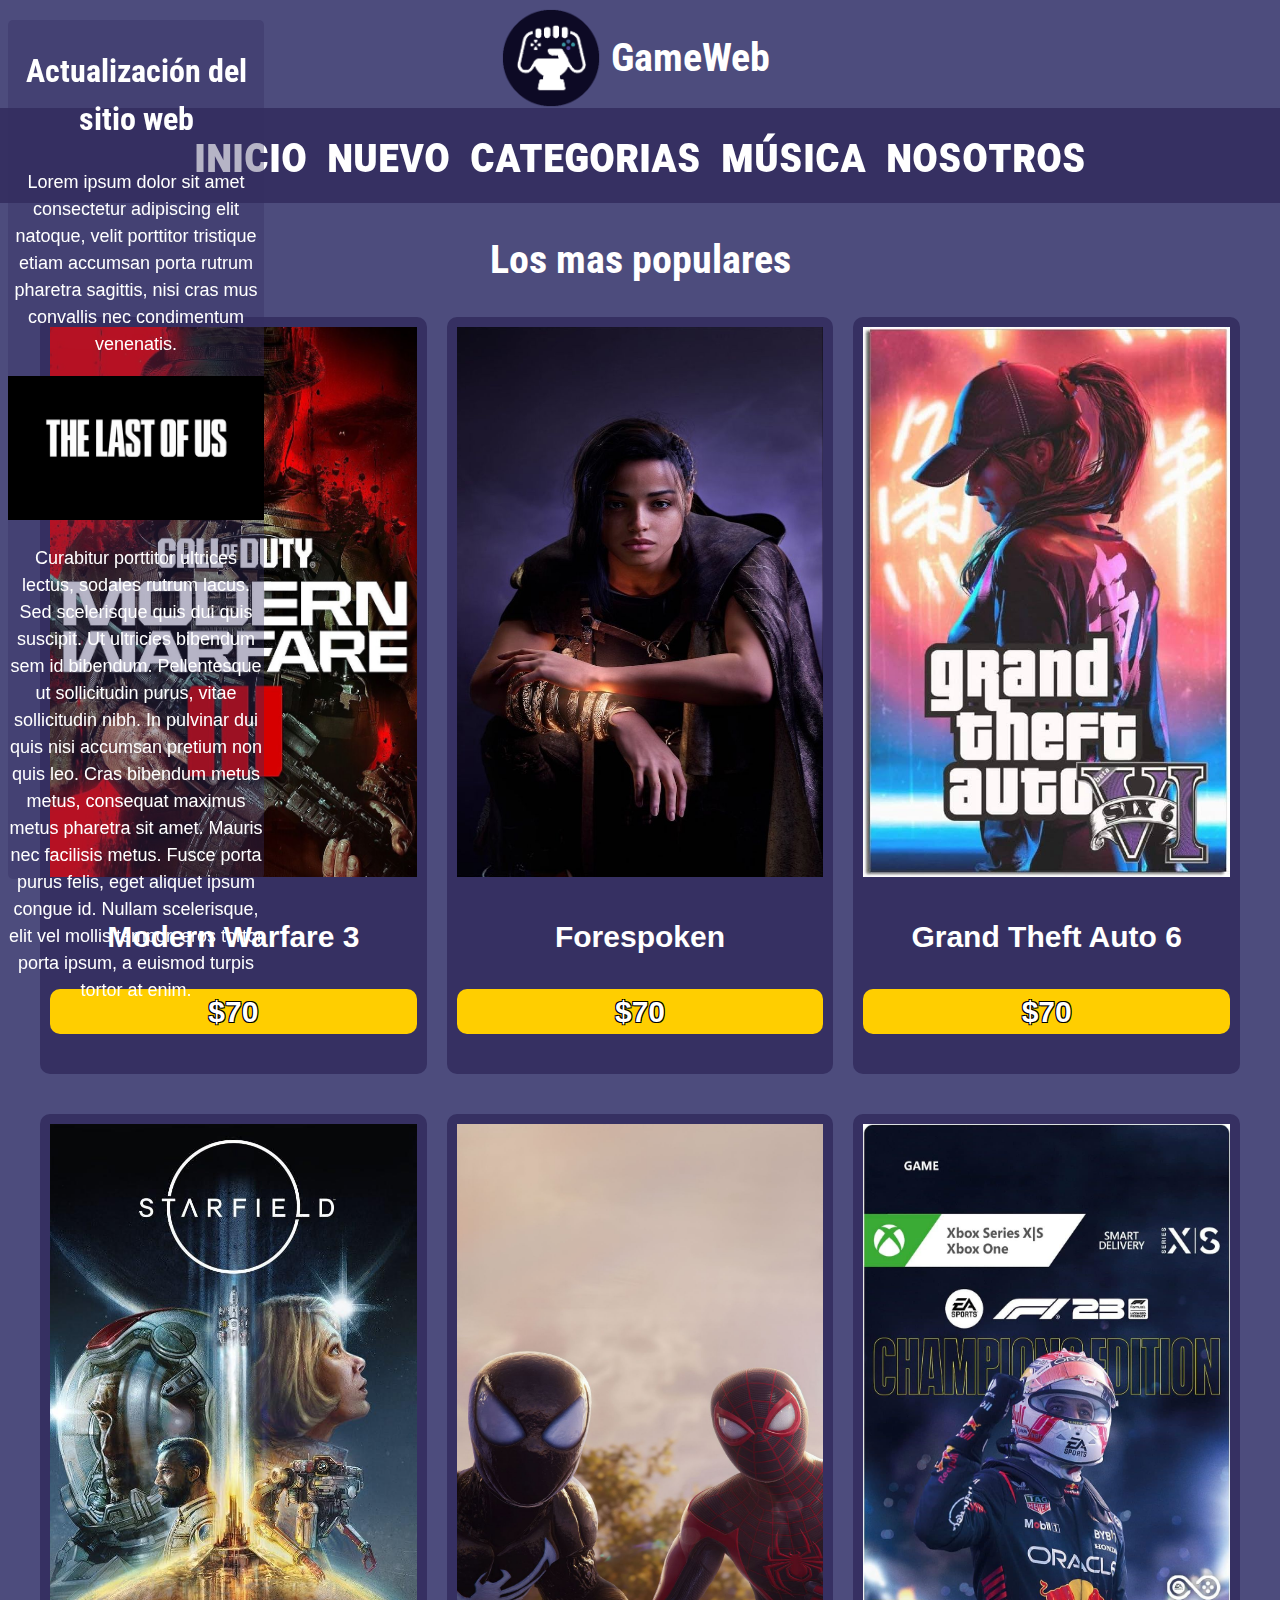
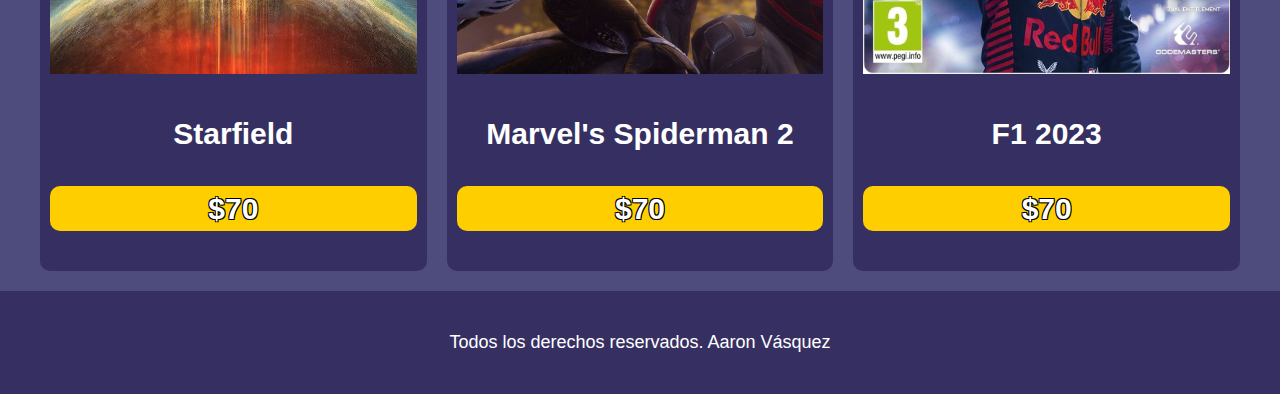
<file: src/main/resources/static/index.html>
<!DOCTYPE html>
<!--
Click nbfs://nbhost/SystemFileSystem/Templates/Licenses/license-default.txt to change this license
Click nbfs://nbhost/SystemFileSystem/Templates/Other/html.html to edit this template
-->
<html>
    <head>
        <title>GameWeb</title>
        <meta charset="UTF-8">
        <meta name="viewport" content="width=device-width, initial-scale=1.0">
        <link rel="stylesheet" href="CSS/styles.css"/>
        <link rel="preconnect" href="https://fonts.googleapis.com">
        <link rel="preconnect" href="https://fonts.gstatic.com" crossorigin>
        <link href="https://fonts.googleapis.com/css2?family=Roboto+Condensed:wght@400;700&display=swap" rel="stylesheet">
    </head>
    <body>
        <header class="header">
            <a class="header__link" href="index.html">

                <img class="header__logo"  src="img/logo.png" alt="alt"/>
                <h1 class="header__tittle" >GameWeb</h1>
            </a>
        </header>
        <aside>
            <h2 class="aviso">Actualización del sitio web</h2>
            <p>Lorem ipsum dolor sit amet consectetur adipiscing elit natoque, velit porttitor tristique etiam accumsan porta rutrum pharetra sagittis, nisi cras mus convallis nec condimentum venenatis.</p>
            <img src="img/thelast.jpg" alt="img'aside"/>
            <p>
                Curabitur porttitor ultrices lectus, sodales rutrum lacus. Sed scelerisque quis dui quis suscipit. Ut ultricies bibendum sem id bibendum. Pellentesque ut sollicitudin purus, vitae sollicitudin nibh. In pulvinar dui quis nisi accumsan pretium non quis leo. Cras bibendum metus metus, consequat maximus metus pharetra sit amet. Mauris nec facilisis metus. Fusce porta purus felis, eget aliquet ipsum congue id. Nullam scelerisque, elit vel mollis tempor, eros tortor porta ipsum, a euismod turpis tortor at enim.
            </p>
        </aside>
        <nav class = "navegacion">
            <a class="navegacion__enlace"  href  = "index.html">Inicio</a>
            <a class="navegacion__enlace"  href  = "nuevo.html">Nuevo</a>
            <a class="navegacion__enlace"  href  = "categorias.html">Categorias</a>
            <a class="navegacion__enlace"  href  = "musica.html">Música</a>
            <a class="navegacion__enlace"  href  = "nosotros.html">Nosotros</a>
        </nav>

        <main class="contenedor">
            <h1>Los mas populares</h1>
            <div class="grid">
                <div class="juego">
                    <a href="juego_1.html">
                        <img class= "juego__imagen recorte" src="img/warfare3.jpg" alt="imagen-warfare3">
                        <div class="juego__informacion">
                            <p class="juego__nombre mw3_nombre">Modern Warfare 3</p>
                            <p class="juego__precio mw3_precio">$70</p>
                        </div>
                    </a>
                </div> <!---.juego-->
                <div class="juego">
                    <a href="juego_2.html">
                        <img class="juego__imagen recorte" src="img/forespoken.jfif" alt="imagen-FC24">
                        <div class="juego__informacion">
                            <p class="juego__nombre fors_nom">Forespoken</p>
                            <p class="juego__precio fors_prec">$70</p>
                        </div>
                    </a>
                </div> <!---.juego-->
                <div class="juego">
                    <a href="juego_3.html">
                        <img class="juego__imagen recorte"   src="img/gta 6.jpg" alt="imagen-GTA6">
                        <div class="juego__informacion gta6">
                            <p class="juego__nombre gta6_nom">Grand Theft Auto 6</p>
                            <p class="juego__precio gta6_prec">$70</p>
                        </div>
                    </a>
                </div> <!---.juego-->

                <div class="juego">
                    <a href="#">
                        <img class="juego__imagen recorte" src="img/Starfield-309613234-large.jpg" alt="imagen-starfield">
                        <div class="juego__informacion">
                            <p class="juego__nombre">Starfield</p>
                            <p class="juego__precio">$70</p>
                        </div>
                    </a>
                </div> <!---.juego-->
                <div class="juego">
                    <a href="#">
                        <img class="juego__imagen recorte" src="img/spiderman.jfif" alt="imagen-GTA6">
                        <div class="juego__informacion">
                            <p class="juego__nombre sp_nom">Marvel's Spiderman 2</p>
                            <p class="juego__precio sp_prec">$70</p>
                        </div>
                    </a>
                </div> <!---.juego-->

                <div class="juego">
                    <a href="#">
                        <img class="juego__imagen recorte " src="img/f123.jfif" alt="imagen-starfield">
                        <div class="juego__informacion">
                            <p class="juego__nombre">F1 2023</p>
                            <p class="juego__precio">$70</p>
                        </div>
                    </a>
                </div> <!---.juego-->
            </div>

        </main>
        <footer class="footer">
            <p>Todos los derechos reservados. Aaron Vásquez</p>
        </footer>
    </body>
</html>
</file>
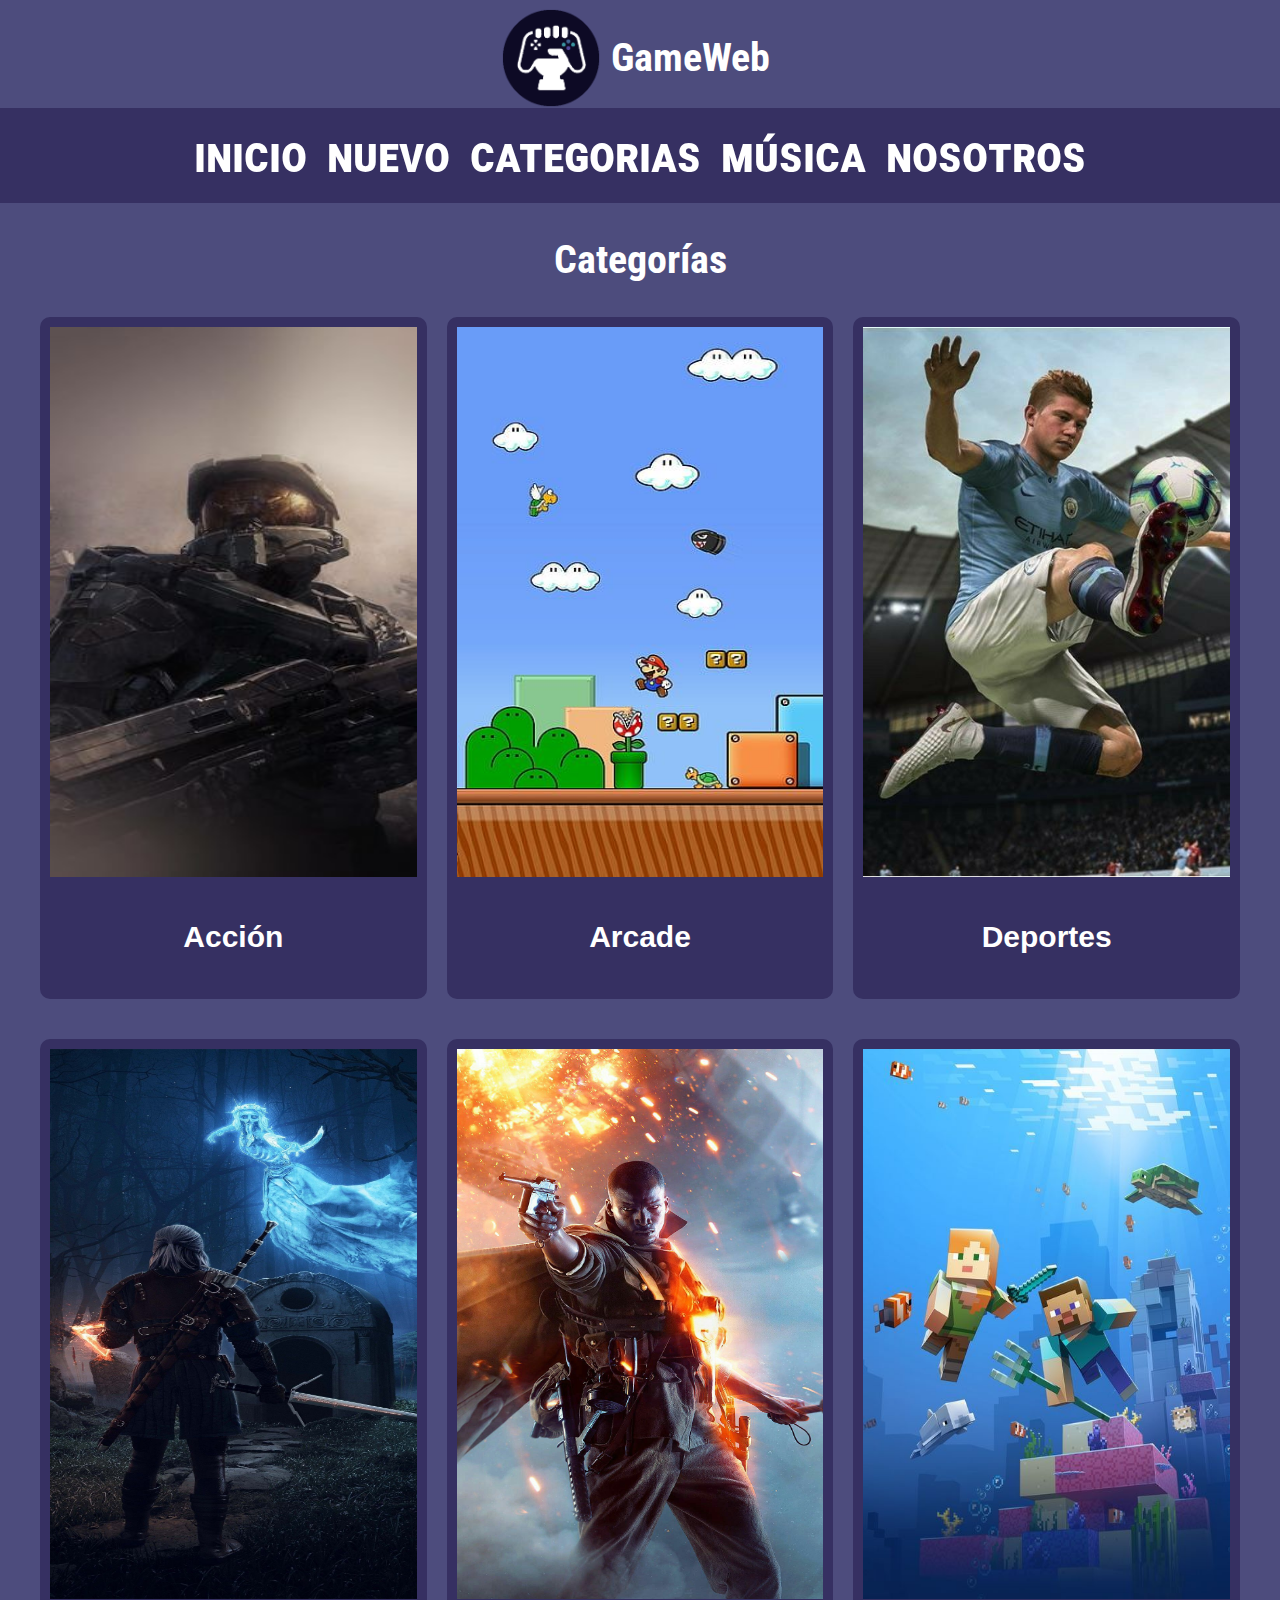
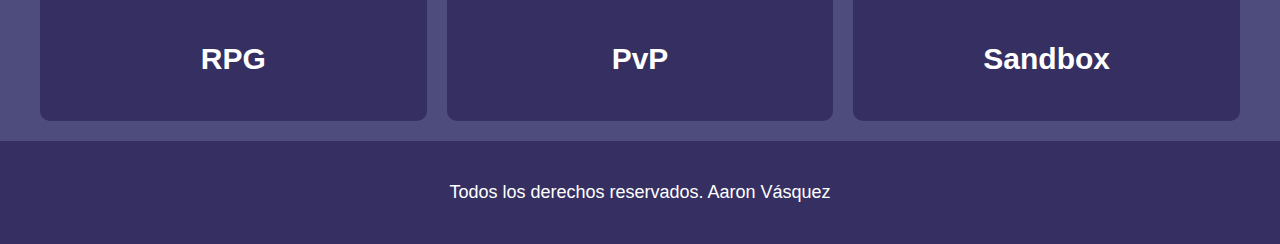
<file: src/main/resources/static/categorias.html>
<!DOCTYPE html>
<!--
Click nbfs://nbhost/SystemFileSystem/Templates/Licenses/license-default.txt to change this license
Click nbfs://nbhost/SystemFileSystem/Templates/Other/html.html to edit this template
-->
<html>
    <head>
        <title>GameWeb</title>
        <meta charset="UTF-8">
        <meta name="viewport" content="width=device-width, initial-scale=1.0">
        <link rel="stylesheet" href="CSS/styles.css"/>
        <link rel="preconnect" href="https://fonts.gstatic.com" crossorigin>
        <link href="https://fonts.googleapis.com/css2?family=Roboto+Condensed:wght@400;700&display=swap" rel="stylesheet">
    </head>
    <body>
        <header class="header">
            <a class="header__link" href="index.html">

                <img class="header__logo"  src="img/logo.png" alt="alt"/>
                <h1 class="header__tittle" >GameWeb</h1>
            </a>
        </header>
       
        <nav class = "navegacion">
            <a class="navegacion__enlace"  href  = "index.html">Inicio</a>
            <a class="navegacion__enlace"  href  = "nuevo.html">Nuevo</a>
            <a class="navegacion__enlace"  href  = "categorias.html">Categorias</a>
            <a class="navegacion__enlace"  href  = "musica.html">Música</a>
            <a class="navegacion__enlace"  href  = "nosotros.html">Nosotros</a>
        </nav>

        <main class="contenedor">
            <h1>Categorías</h1>
            <div class="grid">
                <div class="juego">
                    <a href="#">
                        <img class= "juego__imagen recorte" src="img/action2.jpg" alt="categoria-accion">
                        <div class="juego__informacion">
                            <p class="juego__nombre ">Acción</p>
                          
                        </div>
                    </a>
                </div> <!---.juego-->
                <div class="juego">
                    <a href="#">
                        <img class="juego__imagen recorte" src="img/arcade.jfif" alt="imagen-deportes">
                        <div class="juego__informacion">
                            <p class="juego__nombre ">Arcade</p>
                            
                        </div>
                    </a>
                </div> <!---.juego-->
                <div class="juego">
                    <a href="#">
                        <img class="juego__imagen recorte"   src="img/deportes.jfif" alt="imagen-GTA6">
                        <div class="juego__informacion gta6">
                            <p class="juego__nombre gta6_nom">Deportes</p>
                            
                        </div>
                    </a>
                </div> <!---.juego-->

                <div class="juego">
                    <a href="#">
                        <img class="juego__imagen recorte" src="img/RPG.jfif" alt="imagen-starfield">
                        <div class="juego__informacion">
                            <p class="juego__nombre">RPG</p>
                            
                        </div>
                    </a>
                </div> <!---.juego-->
                <div class="juego">
                    <a href="#">
                        <img class="juego__imagen recorte" src="img/pvp.jfif" alt="imagen-GTA6">
                        <div class="juego__informacion">
                            <p class="juego__nombre sp_nom">PvP</p>
                            
                        </div>
                    </a>
                </div> <!---.juego-->

                <div class="juego">
                    <a href="#">
                        <img class="juego__imagen recorte " src="img/sandbox.jfif" alt="imagen-starfield">
                        <div class="juego__informacion">
                            <p class="juego__nombre">Sandbox</p>
                            
                        </div>
                    </a>
                </div> <!---.juego-->
            </div>

        </main>
        <footer class="footer">
            <p>Todos los derechos reservados. Aaron Vásquez</p>
        </footer>
    </body>
</html>
</file>
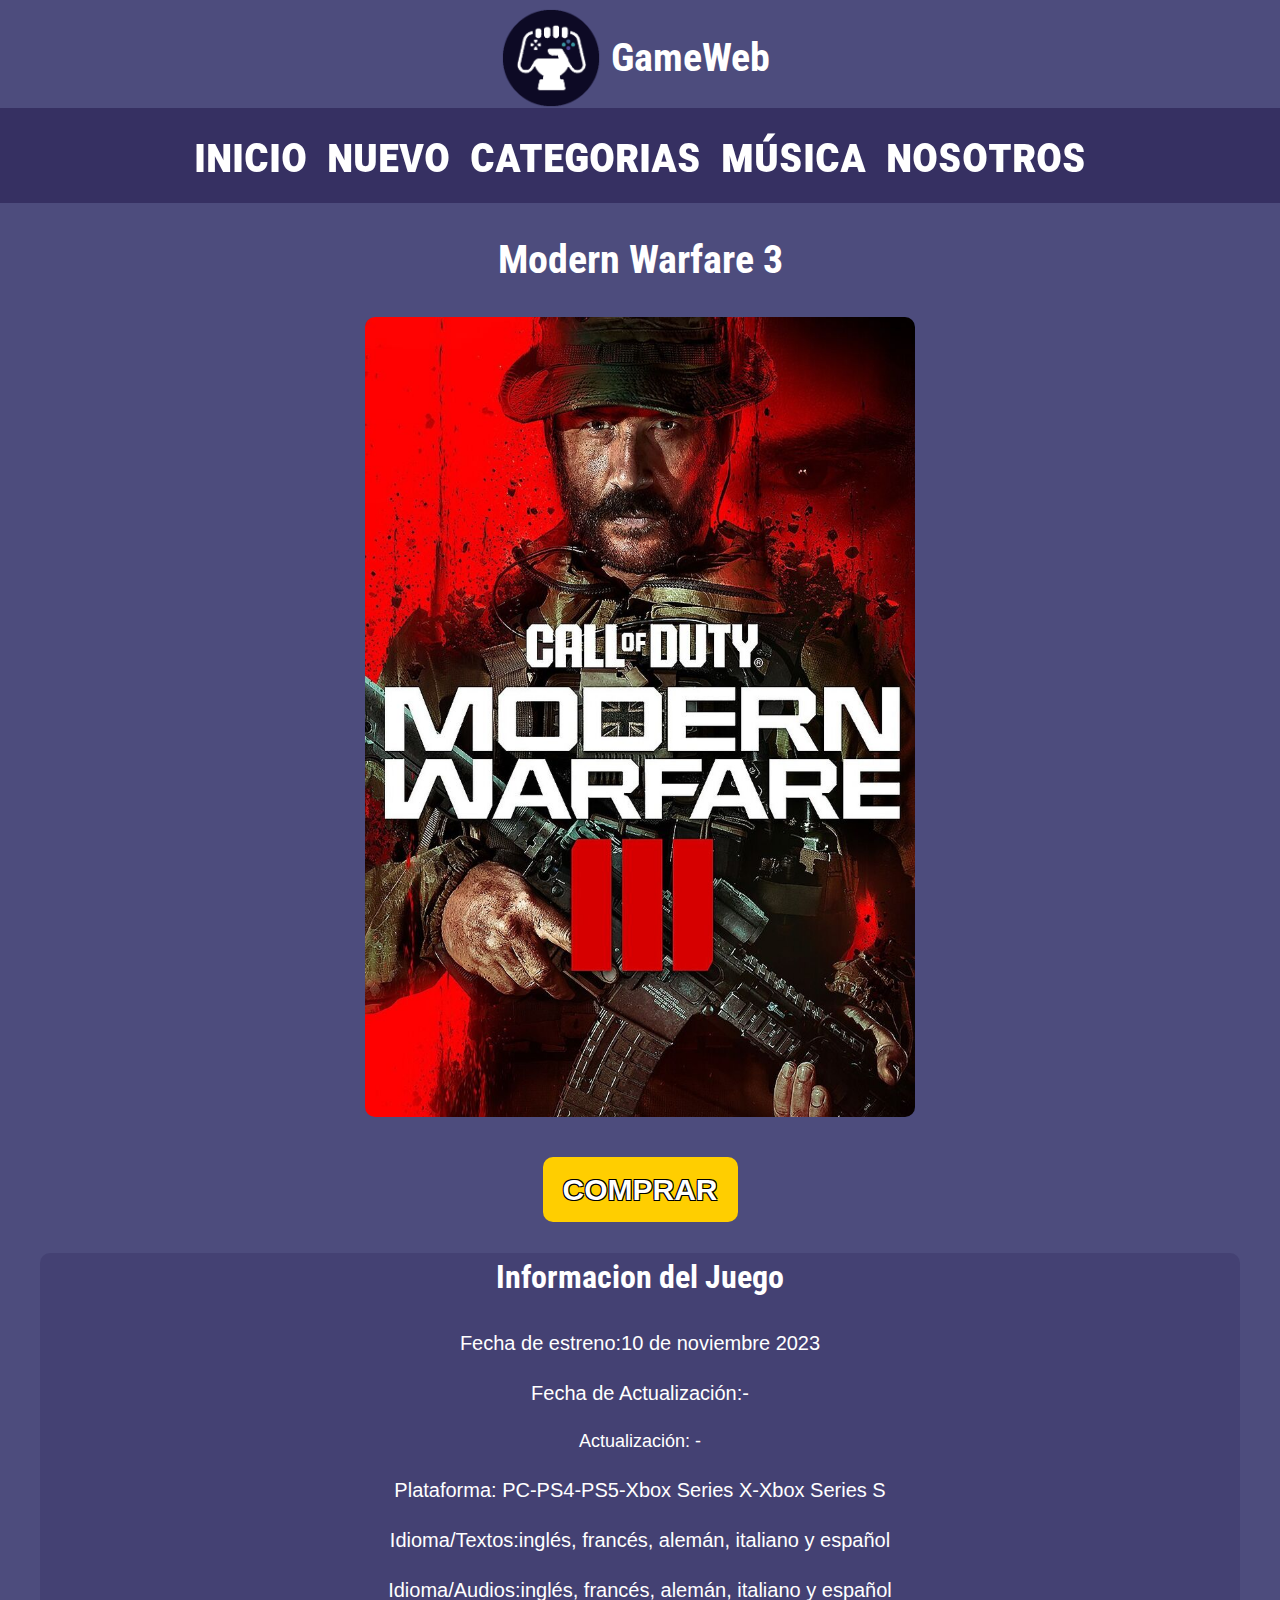
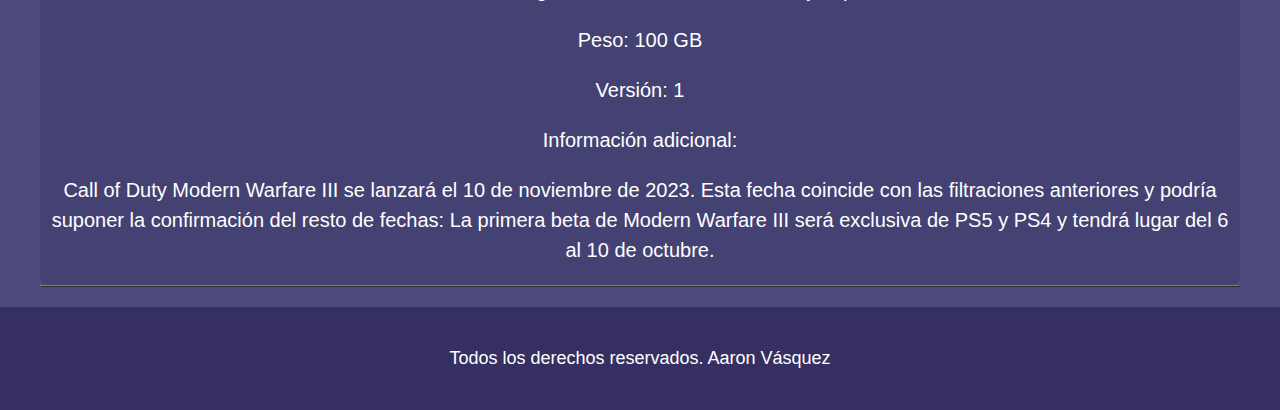
<file: src/main/resources/static/juego_1.html>
<!DOCTYPE html>
<!--
Click nbfs://nbhost/SystemFileSystem/Templates/Licenses/license-default.txt to change this license
Click nbfs://nbhost/SystemFileSystem/Templates/Other/html.html to edit this template
-->
<html>
    <head>
        <title>GameWeb</title>
        <meta charset="UTF-8">
        <meta name="viewport" content="width=device-width, initial-scale=1.0">
        <link rel="stylesheet" href="CSS/styles.css"/>
        <link rel="preconnect" href="https://fonts.googleapis.com">
        <link rel="preconnect" href="https://fonts.gstatic.com" crossorigin>
        <link href="https://fonts.googleapis.com/css2?family=Roboto+Condensed:wght@400;700&display=swap" rel="stylesheet">
    </head>
    <body>
        <header class="header">
            <a class="header__link" href="index.html">

                <img class="header__logo"  src="img/logo.png" alt="alt"/>
                <h1 class="header__tittle" >GameWeb</h1>
            </a>
        </header>

        <nav class = "navegacion">
            <a class="navegacion__enlace"  href  = "index.html">Inicio</a>
            <a class="navegacion__enlace"  href  = "nuevo.html">Nuevo</a>
            <a class="navegacion__enlace"  href  = "categorias.html">Categorias</a>
            <a class="navegacion__enlace"  href  = "musica.html">Música</a>
            <a class="navegacion__enlace"  href  = "nosotros.html">Nosotros</a>
        </nav>

        <main class="contenedor">
            <h1>Modern Warfare 3</h1>

            <div class="juego--uni">
                <a href="#">
                    <img class= "juego__imagen--uni recorte" src="img/warfare3.jpg" alt="imagen-warfare3">
                    <div class="juego__informacion--uni">

                        <p class="juego__precio--uni">COMPRAR</p>
                    </div>
                </a>
            </div>

            <div class="informacion-juego">
                <table class="tabla_juego" border="1">
                    <h2>Informacion del Juego</h2>
                    <tbody>
                        <tr>
                            
                    <p class="texto_tabla">Fecha de estreno:10 de noviembre 2023</p>
                    </tr>
                    <tr>
                    <p class="texto_tabla">Fecha de Actualización:-</p>
                    </tr>
                    <p >Actualización: -</p>
                    <tr>
                    <p class="texto_tabla">Plataforma: PC-PS4-PS5-Xbox Series X-Xbox Series S</p>
                    </tr>
                    <tr>
                    <p class="texto_tabla">Idioma/Textos:inglés, francés, alemán, italiano y español</p>
                    </tr>
                    <tr>
                    <p class="texto_tabla">Idioma/Audios:inglés, francés, alemán, italiano y español</p>
                    </tr>
                    <tr>
                    <p class="texto_tabla">Peso:  100 GB </p>
                    </tr>
                    <tr>
                    <p class="texto_tabla">Versión: 1</p>
                    </tr>
                    <tr>

                    </tr>
                    <tr>
                    <p class="texto_tabla">Información adicional:</p>
                    <p class="texto_tabla">Call of Duty Modern Warfare III se lanzará el 10 de noviembre de 2023. Esta fecha coincide con las filtraciones anteriores y podría suponer la confirmación del resto de fechas: La primera beta de Modern Warfare III será exclusiva de PS5 y PS4 y tendrá lugar del 6 al 10 de octubre.</p>
                    </tr>
                    </tbody>
                </table>

            </div>


        

    </main>
    <footer class="footer">
        <p>Todos los derechos reservados. Aaron Vásquez</p>
    </footer>
</body>
</html>
</file>
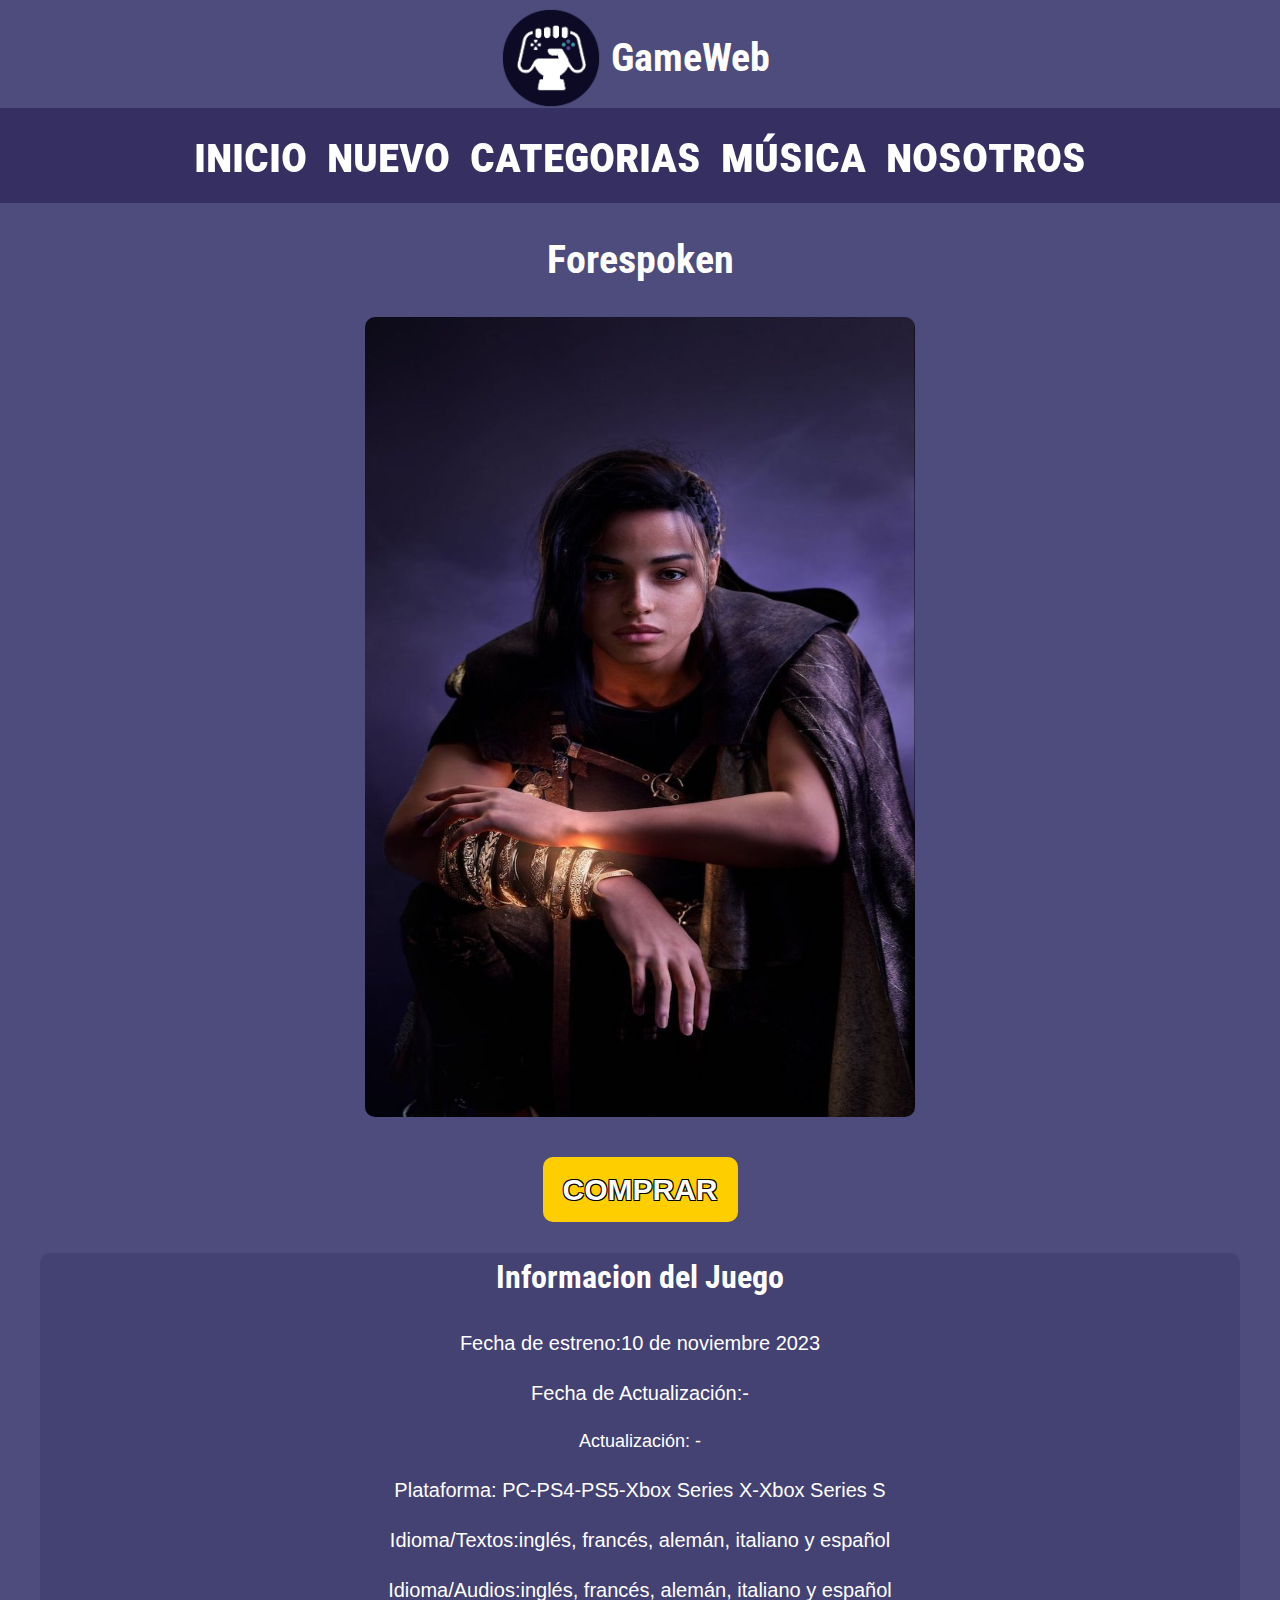
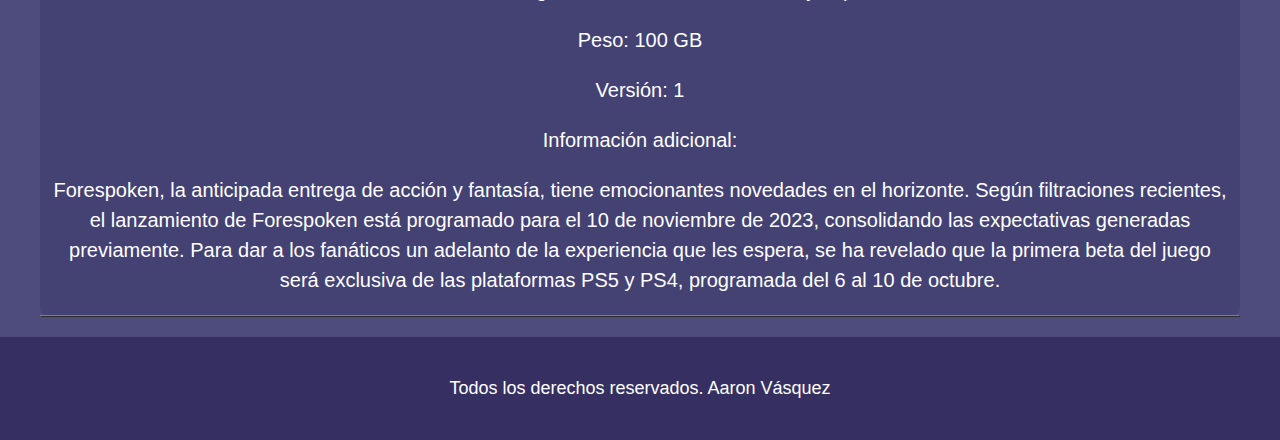
<file: src/main/resources/static/juego_2.html>
<!DOCTYPE html>
<!--
Click nbfs://nbhost/SystemFileSystem/Templates/Licenses/license-default.txt to change this license
Click nbfs://nbhost/SystemFileSystem/Templates/Other/html.html to edit this template
-->
<html>
    <head>
        <title>GameWeb</title>
        <meta charset="UTF-8">
        <meta name="viewport" content="width=device-width, initial-scale=1.0">
        <link rel="stylesheet" href="CSS/styles.css"/>
        <link rel="preconnect" href="https://fonts.googleapis.com">
        <link rel="preconnect" href="https://fonts.gstatic.com" crossorigin>
        <link href="https://fonts.googleapis.com/css2?family=Roboto+Condensed:wght@400;700&display=swap" rel="stylesheet">
    </head>
    <body>
        <header class="header">
            <a class="header__link" href="index.html">

                <img class="header__logo"  src="img/logo.png" alt="alt"/>
                <h1 class="header__tittle" >GameWeb</h1>
            </a>
        </header>

        <nav class = "navegacion">
            <a class="navegacion__enlace"  href  = "index.html">Inicio</a>
            <a class="navegacion__enlace"  href  = "nuevo.html">Nuevo</a>
            <a class="navegacion__enlace"  href  = "categorias.html">Categorias</a>
            <a class="navegacion__enlace"  href  = "musica.html">Música</a>
            <a class="navegacion__enlace"  href  = "nosotros.html">Nosotros</a>
        </nav>

        <main class="contenedor">
            <h1>Forespoken</h1>

            <div class="juego--uni">
                <a href="#">
                    <img class= "juego__imagen--uni recorte" src="img/forespoken.jfif" alt="imagen-warfare3">
                    <div class="juego__informacion--uni">

                        <p class="juego__precio--uni">COMPRAR</p>
                    </div>
                </a>
            </div>

            <div class="informacion-juego">
                <table class="tabla_juego" border="1">
                    <h2>Informacion del Juego</h2>
                    <tbody>
                        <tr>
                            
                    <p class="texto_tabla">Fecha de estreno:10 de noviembre 2023</p>
                    </tr>
                    <tr>
                    <p class="texto_tabla">Fecha de Actualización:-</p>
                    </tr>
                    <p >Actualización: -</p>
                    <tr>
                    <p class="texto_tabla">Plataforma: PC-PS4-PS5-Xbox Series X-Xbox Series S</p>
                    </tr>
                    <tr>
                    <p class="texto_tabla">Idioma/Textos:inglés, francés, alemán, italiano y español</p>
                    </tr>
                    <tr>
                    <p class="texto_tabla">Idioma/Audios:inglés, francés, alemán, italiano y español</p>
                    </tr>
                    <tr>
                    <p class="texto_tabla">Peso:  100 GB </p>
                    </tr>
                    <tr>
                    <p class="texto_tabla">Versión: 1</p>
                    </tr>
                    <tr>

                    </tr>
                    <tr>
                    <p class="texto_tabla">Información adicional:</p>
                    <p class="texto_tabla">Forespoken, la anticipada entrega de acción y fantasía, tiene emocionantes novedades en el horizonte. Según filtraciones recientes, el lanzamiento de Forespoken está programado para el 10 de noviembre de 2023, consolidando las expectativas generadas previamente. Para dar a los fanáticos un adelanto de la experiencia que les espera, se ha revelado que la primera beta del juego será exclusiva de las plataformas PS5 y PS4, programada del 6 al 10 de octubre.</p>
                    </tr>
                    </tbody>
                </table>

            </div>


        

    </main>
    <footer class="footer">
        <p>Todos los derechos reservados. Aaron Vásquez</p>
    </footer>
</body>
</html>
</file>
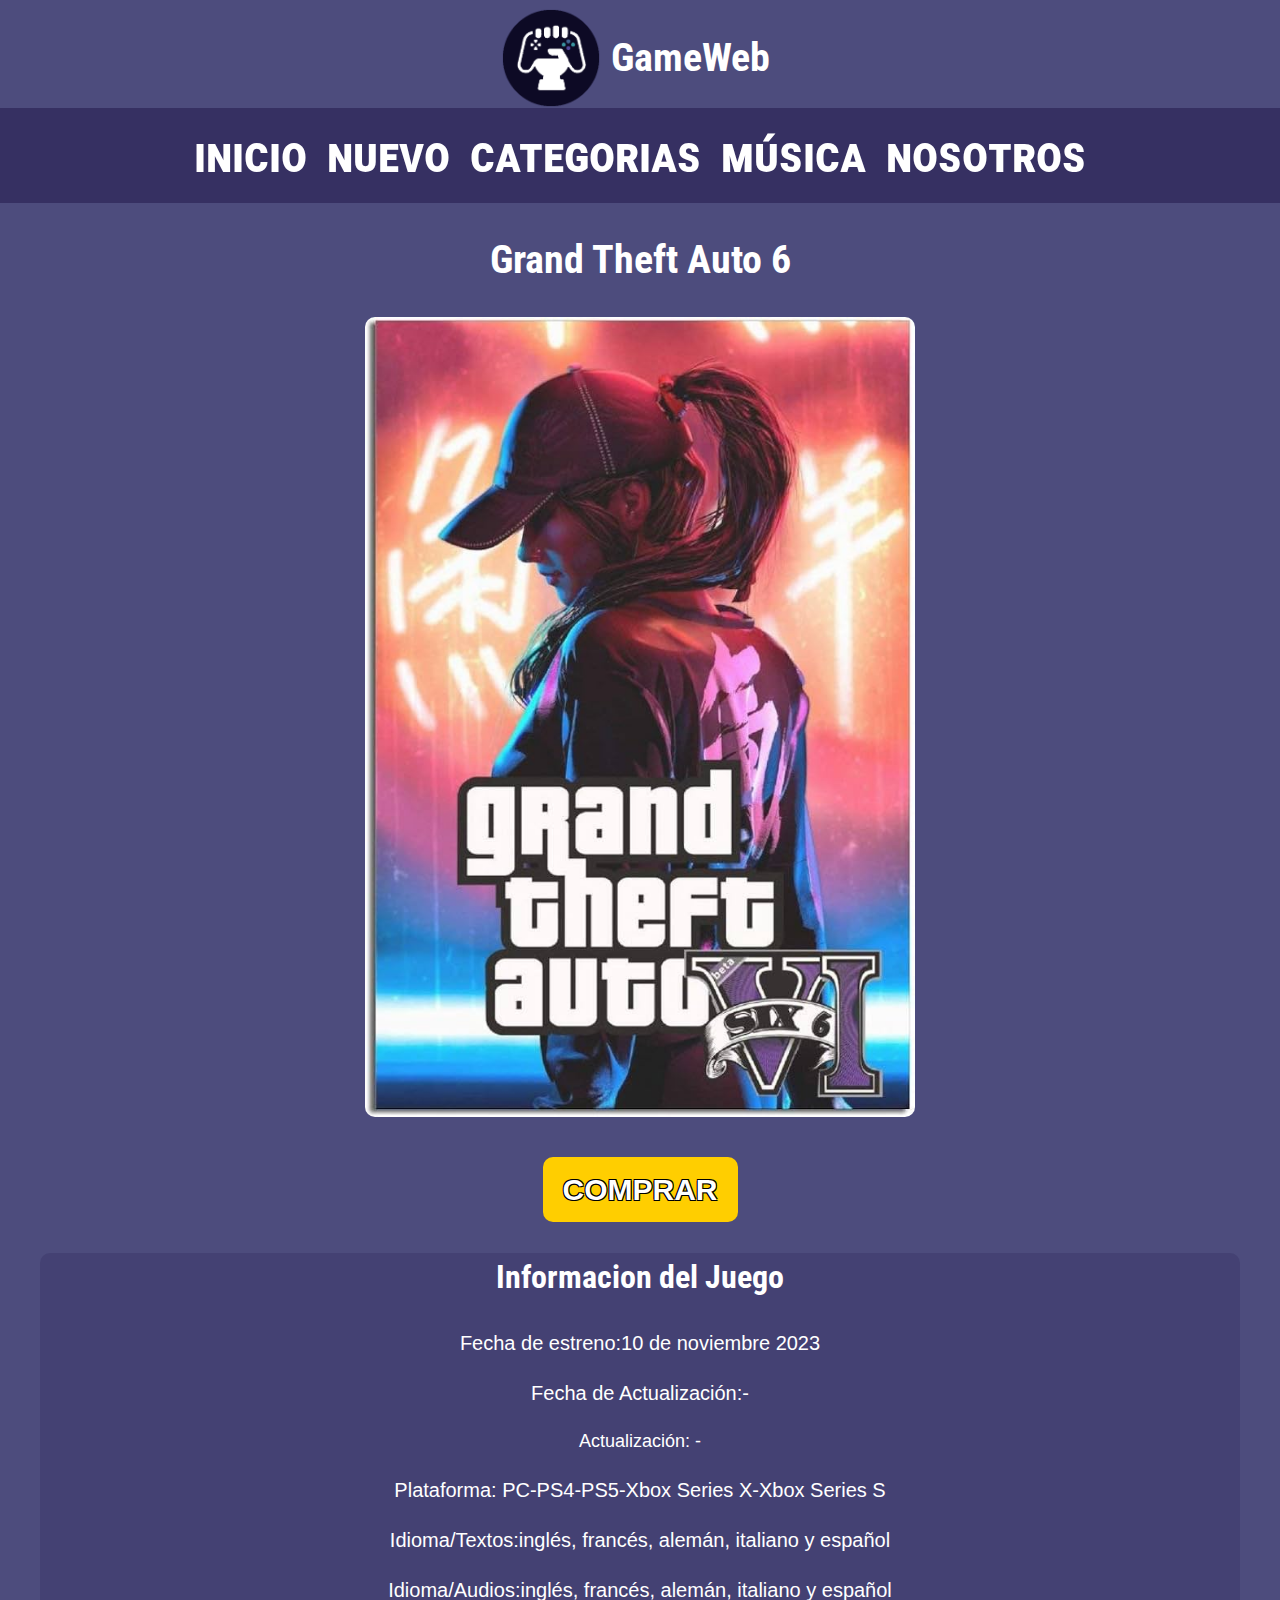
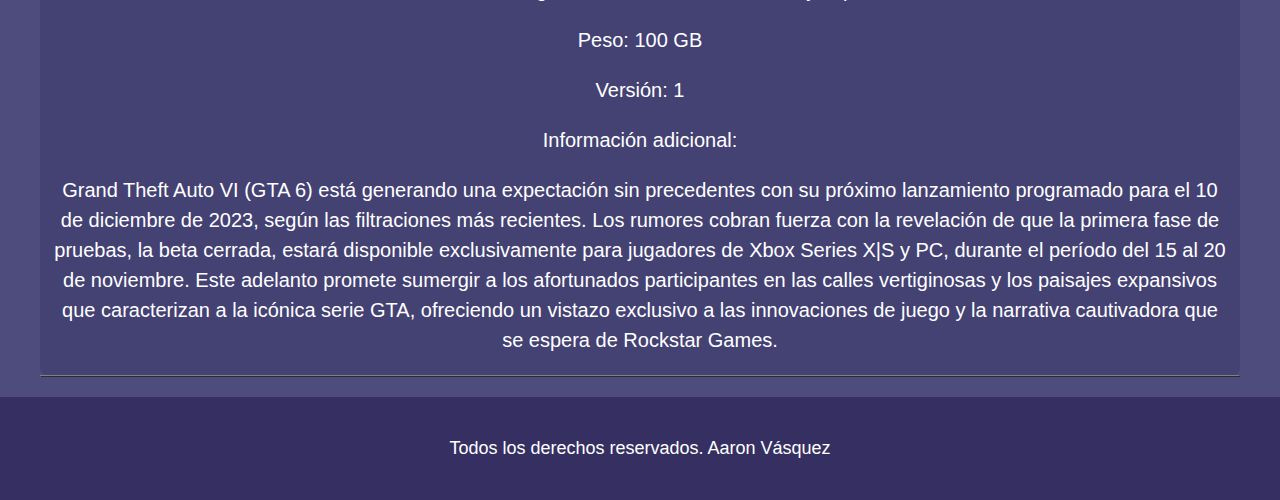
<file: src/main/resources/static/juego_3.html>
<!DOCTYPE html>
<!--
Click nbfs://nbhost/SystemFileSystem/Templates/Licenses/license-default.txt to change this license
Click nbfs://nbhost/SystemFileSystem/Templates/Other/html.html to edit this template
-->
<html>
    <head>
        <title>GameWeb</title>
        <meta charset="UTF-8">
        <meta name="viewport" content="width=device-width, initial-scale=1.0">
        <link rel="stylesheet" href="CSS/styles.css"/>
        <link rel="preconnect" href="https://fonts.googleapis.com">
        <link rel="preconnect" href="https://fonts.gstatic.com" crossorigin>
        <link href="https://fonts.googleapis.com/css2?family=Roboto+Condensed:wght@400;700&display=swap" rel="stylesheet">
    </head>
    <body>
        <header class="header">
            <a class="header__link" href="index.html">

                <img class="header__logo"  src="img/logo.png" alt="alt"/>
                <h1 class="header__tittle" >GameWeb</h1>
            </a>
        </header>

        <nav class = "navegacion">
            <a class="navegacion__enlace"  href  = "index.html">Inicio</a>
            <a class="navegacion__enlace"  href  = "nuevo.html">Nuevo</a>
            <a class="navegacion__enlace"  href  = "categorias.html">Categorias</a>
            <a class="navegacion__enlace"  href  = "musica.html">Música</a>
            <a class="navegacion__enlace"  href  = "nosotros.html">Nosotros</a>
        </nav>

        <main class="contenedor">
            <h1>Grand Theft Auto 6</h1>

            <div class="juego--uni">
                <a href="#">
                    <img class= "juego__imagen--uni recorte" src="img/gta 6.jpg" alt="imagen-warfare3">
                    <div class="juego__informacion--uni">

                        <p class="juego__precio--uni">COMPRAR</p>
                    </div>
                </a>
            </div>

            <div class="informacion-juego">
                <table class="tabla_juego" border="1">
                    <h2>Informacion del Juego</h2>
                    <tbody>
                        <tr>
                            
                    <p class="texto_tabla">Fecha de estreno:10 de noviembre 2023</p>
                    </tr>
                    <tr>
                    <p class="texto_tabla">Fecha de Actualización:-</p>
                    </tr>
                    <p >Actualización: -</p>
                    <tr>
                    <p class="texto_tabla">Plataforma: PC-PS4-PS5-Xbox Series X-Xbox Series S</p>
                    </tr>
                    <tr>
                    <p class="texto_tabla">Idioma/Textos:inglés, francés, alemán, italiano y español</p>
                    </tr>
                    <tr>
                    <p class="texto_tabla">Idioma/Audios:inglés, francés, alemán, italiano y español</p>
                    </tr>
                    <tr>
                    <p class="texto_tabla">Peso:  100 GB </p>
                    </tr>
                    <tr>
                    <p class="texto_tabla">Versión: 1</p>
                    </tr>
                    <tr>

                    </tr>
                    <tr>
                    <p class="texto_tabla">Información adicional:</p>
                    <p class="texto_tabla">Grand Theft Auto VI (GTA 6) está generando una expectación sin precedentes con su próximo lanzamiento programado para el 10 de diciembre de 2023, según las filtraciones más recientes. Los rumores cobran fuerza con la revelación de que la primera fase de pruebas, la beta cerrada, estará disponible exclusivamente para jugadores de Xbox Series X|S y PC, durante el período del 15 al 20 de noviembre. Este adelanto promete sumergir a los afortunados participantes en las calles vertiginosas y los paisajes expansivos que caracterizan a la icónica serie GTA, ofreciendo un vistazo exclusivo a las innovaciones de juego y la narrativa cautivadora que se espera de Rockstar Games.</p>
                    </tr>
                    </tbody>
                </table>

            </div>


        

    </main>
    <footer class="footer">
        <p>Todos los derechos reservados. Aaron Vásquez</p>
    </footer>
</body>
</html>
</file>
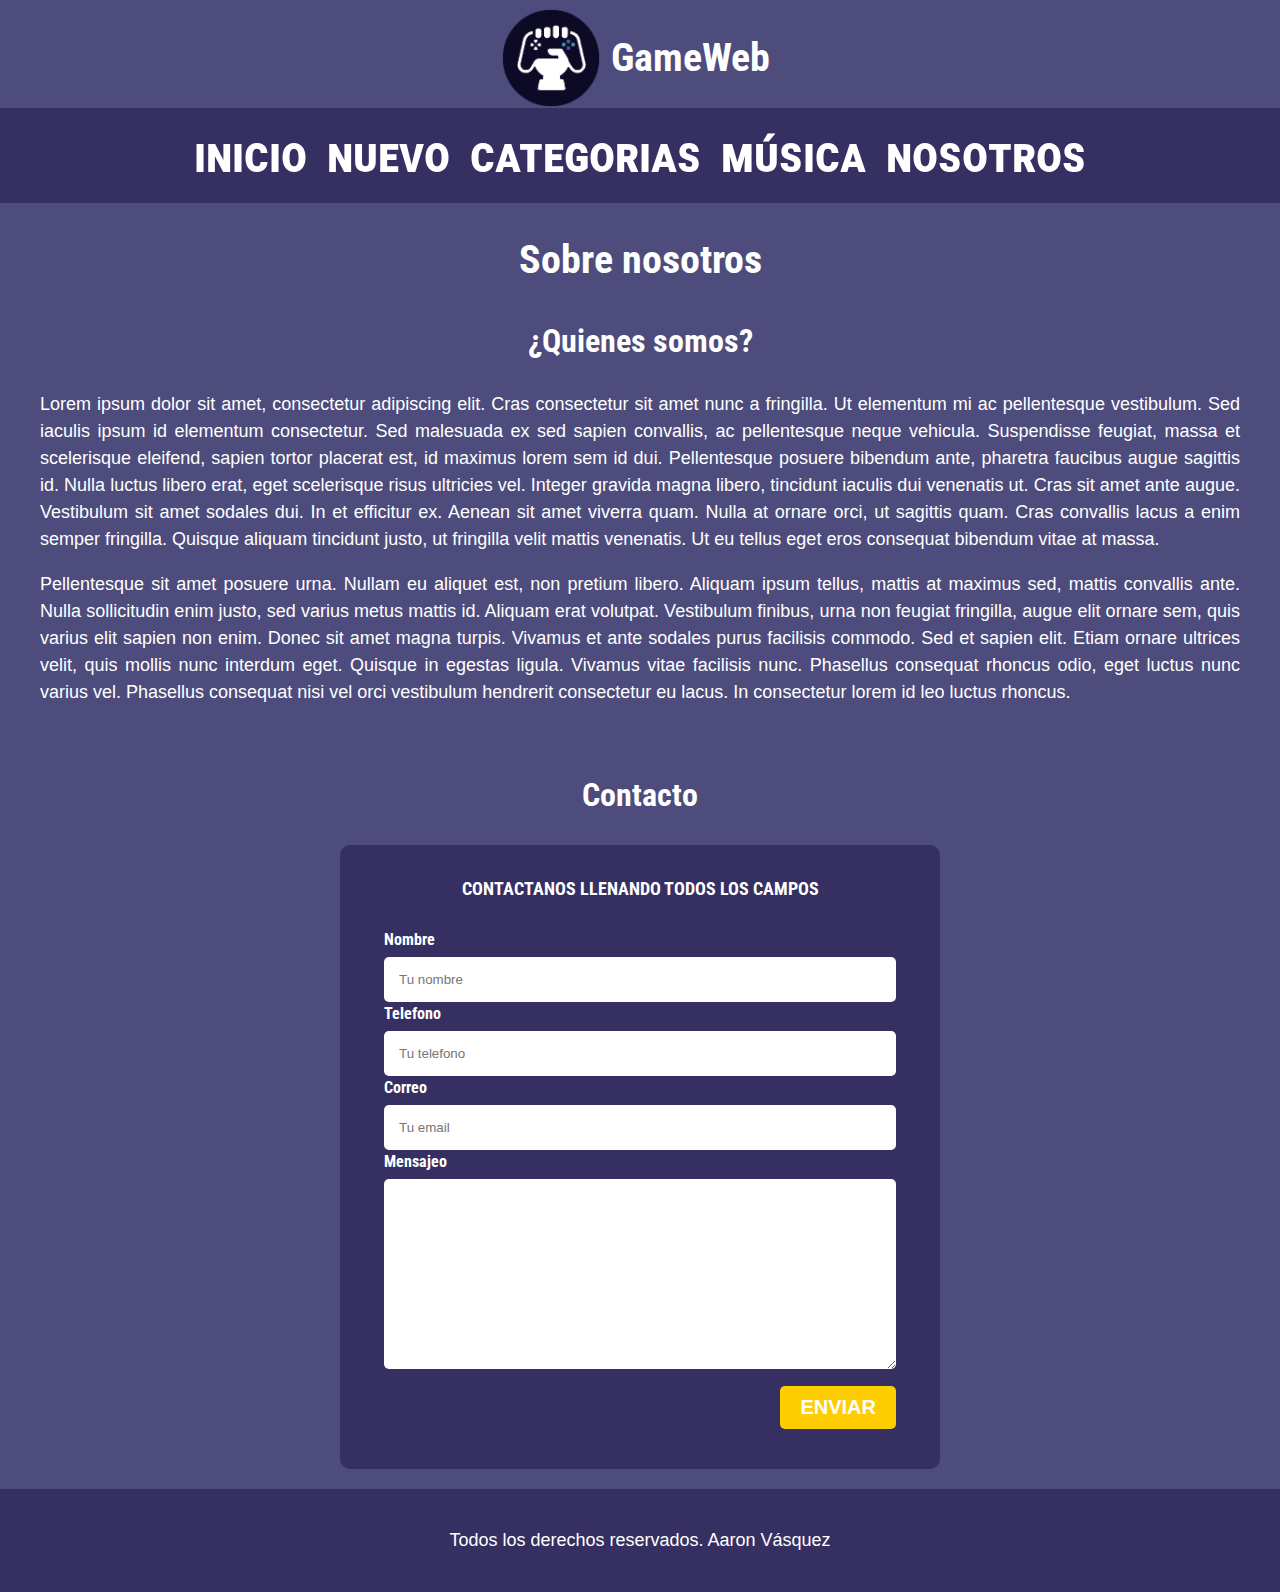
<file: src/main/resources/static/nosotros.html>
<!DOCTYPE html>
<!--
Click nbfs://nbhost/SystemFileSystem/Templates/Licenses/license-default.txt to change this license
Click nbfs://nbhost/SystemFileSystem/Templates/Other/html.html to edit this template
-->
<html>
    <head>
        <title>GameWeb</title>
        <meta charset="UTF-8">
        <meta name="viewport" content="width=device-width, initial-scale=1.0">
        <link rel="stylesheet" href="CSS/styles.css"/>
        <link rel="preconnect" href="https://fonts.gstatic.com" crossorigin>
        <link href="https://fonts.googleapis.com/css2?family=Roboto+Condensed:wght@400;700&display=swap" rel="stylesheet">
    </head>
    <body>
        <header class="header">
            <a class="header__link" href="index.html">

                <img class="header__logo"  src="img/logo.png" alt="alt"/>
                <h1 class="header__tittle" >GameWeb</h1>
            </a>
        </header>

        <nav class = "navegacion">
            <a class="navegacion__enlace"  href  = "index.html">Inicio</a>
            <a class="navegacion__enlace"  href  = "nuevo.html">Nuevo</a>
            <a class="navegacion__enlace"  href  = "categorias.html">Categorias</a>
            <a class="navegacion__enlace"  href  = "musica.html">Música</a>
            
            <a class="navegacion__enlace"  href  = "nosotros.html">Nosotros</a>
        </nav>

        <main class="contenedor">
            <h1>Sobre nosotros</h1>
            <section class="contenedor comprar">

                <article class="class">
                    <h2 class="quienes_somos">¿Quienes somos?</h2>   
                    <p class="nosotros_p">
                        Lorem ipsum dolor sit amet, consectetur adipiscing elit. Cras consectetur sit amet nunc a fringilla. Ut elementum mi ac pellentesque vestibulum. Sed iaculis ipsum id elementum consectetur. Sed malesuada ex sed sapien convallis, ac pellentesque neque vehicula. Suspendisse feugiat, massa et scelerisque eleifend, sapien tortor placerat est, id maximus lorem sem id dui. Pellentesque posuere bibendum ante, pharetra faucibus augue sagittis id. Nulla luctus libero erat, eget scelerisque risus ultricies vel. Integer gravida magna libero, tincidunt iaculis dui venenatis ut. Cras sit amet ante augue. Vestibulum sit amet sodales dui. In et efficitur ex. Aenean sit amet viverra quam. Nulla at ornare orci, ut sagittis quam. Cras convallis lacus a enim semper fringilla. Quisque aliquam tincidunt justo, ut fringilla velit mattis venenatis. Ut eu tellus eget eros consequat bibendum vitae at massa.  
                    </p>
                    <p class="nosotros_p">
                        Pellentesque sit amet posuere urna. Nullam eu aliquet est, non pretium libero. Aliquam ipsum tellus, mattis at maximus sed, mattis convallis ante. Nulla sollicitudin enim justo, sed varius metus mattis id. Aliquam erat volutpat. Vestibulum finibus, urna non feugiat fringilla, augue elit ornare sem, quis varius elit sapien non enim. Donec sit amet magna turpis. Vivamus et ante sodales purus facilisis commodo. Sed et sapien elit. Etiam ornare ultrices velit, quis mollis nunc interdum eget. Quisque in egestas ligula. Vivamus vitae facilisis nunc. Phasellus consequat rhoncus odio, eget luctus nunc varius vel. Phasellus consequat nisi vel orci vestibulum hendrerit consectetur eu lacus. In consectetur lorem id leo luctus rhoncus.  
                    </p>
                </article>

            </section>

            <section>
                <h2>Contacto</h2>
                <form class="formulario">
                    <fieldset>

                        <legend> Contactanos llenando todos los campos</legend>
                        <div class="contenedor-campos">
                            <div class="campo">
                                <label>Nombre</label>
                                <input class="input-text" type = "text" placeholder = "Tu nombre"/>
                            </div>
                            <div class="campo">
                                <label>Telefono</label>
                                <input class="input-text"  type = "tel" placeholder = "Tu telefono"/>
                            </div>
                            <div class="campo">
                                <label>Correo</label>
                                <input class="input-text"  type = "email" placeholder = "Tu email"/>
                            </div>
                            <div class="campo">
                                <label>Mensajeo</label>
                                <textarea class="input-text"  ></textarea>
                            </div>
                        </div>  <!-- este es el contenedor de los -->

                        <div class="alinear-derecha flex">
                            <input class="boton-enviar"  type = "submit" value = Enviar>
                        </div> 
                    </fieldset>


            </section>

        </main>
        <footer class="footer">
            <p>Todos los derechos reservados. Aaron Vásquez</p>
        </footer>
    </body>
</html>
</file>
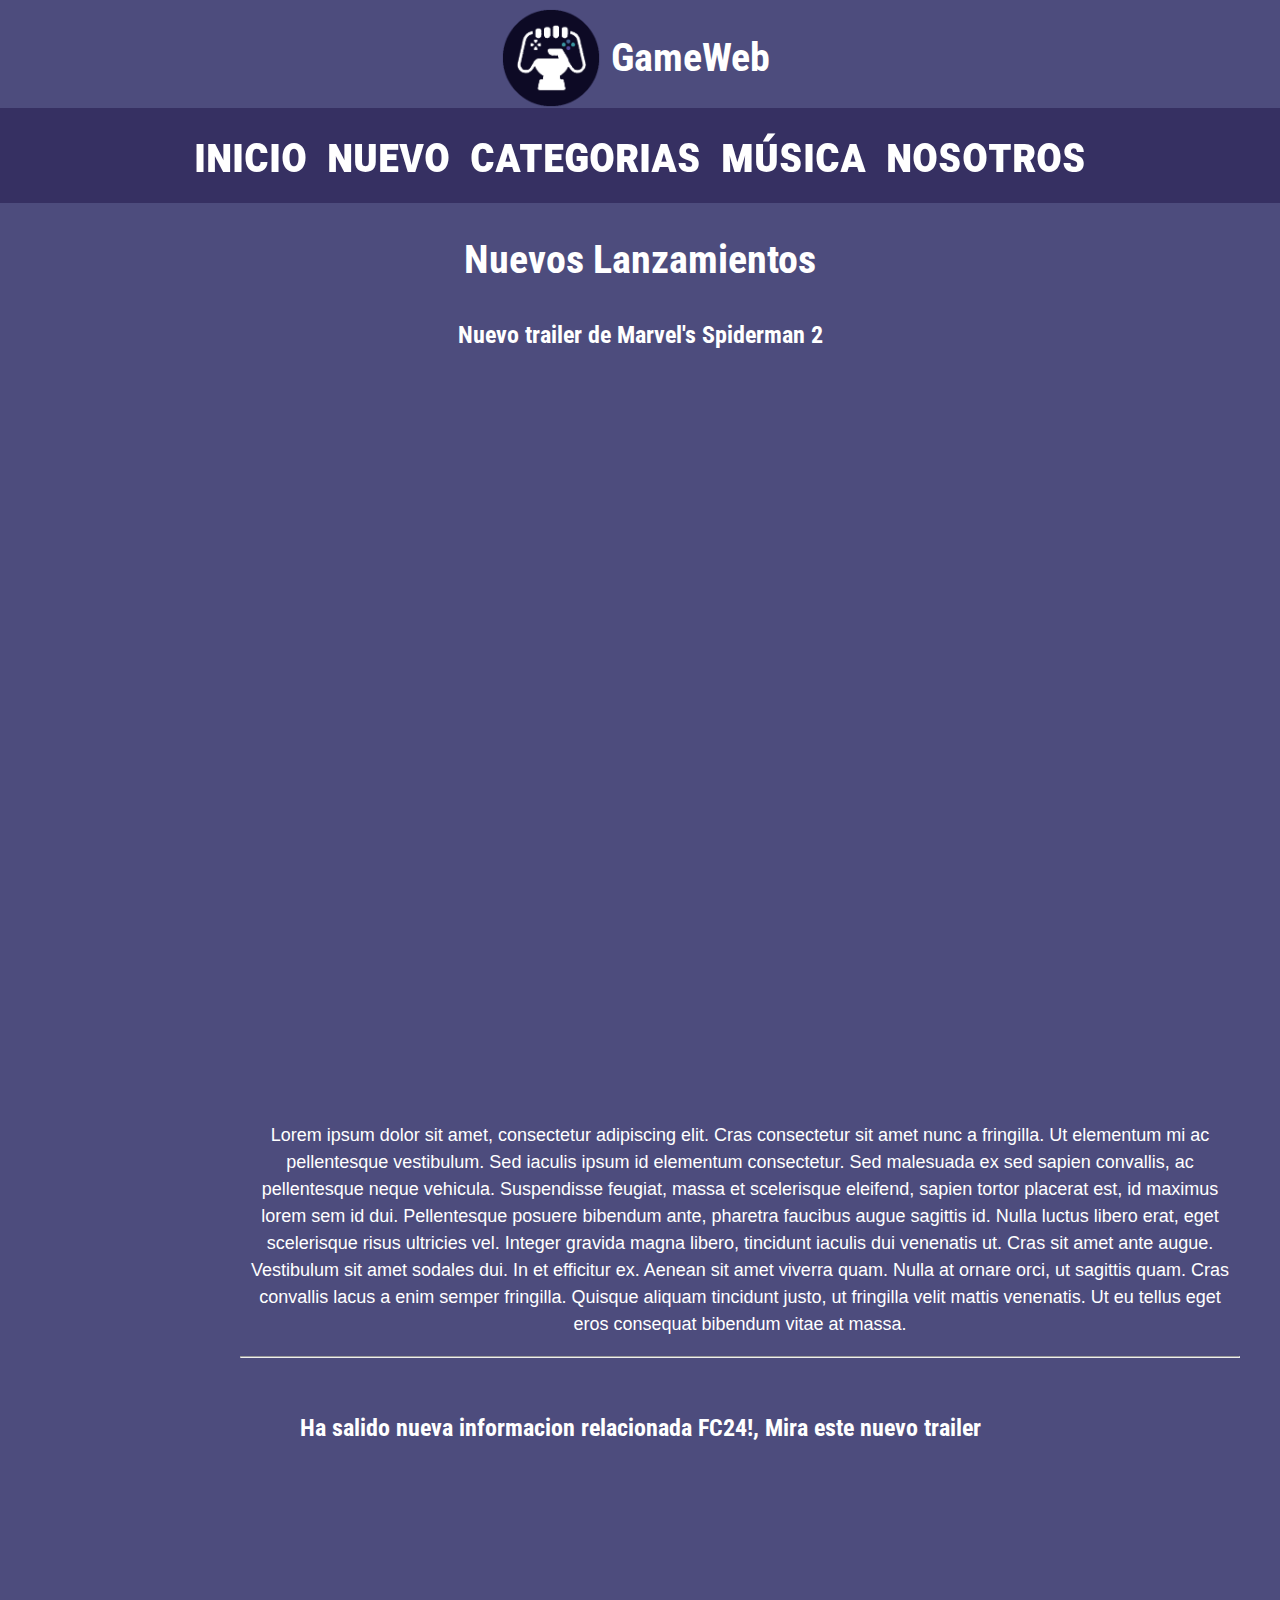
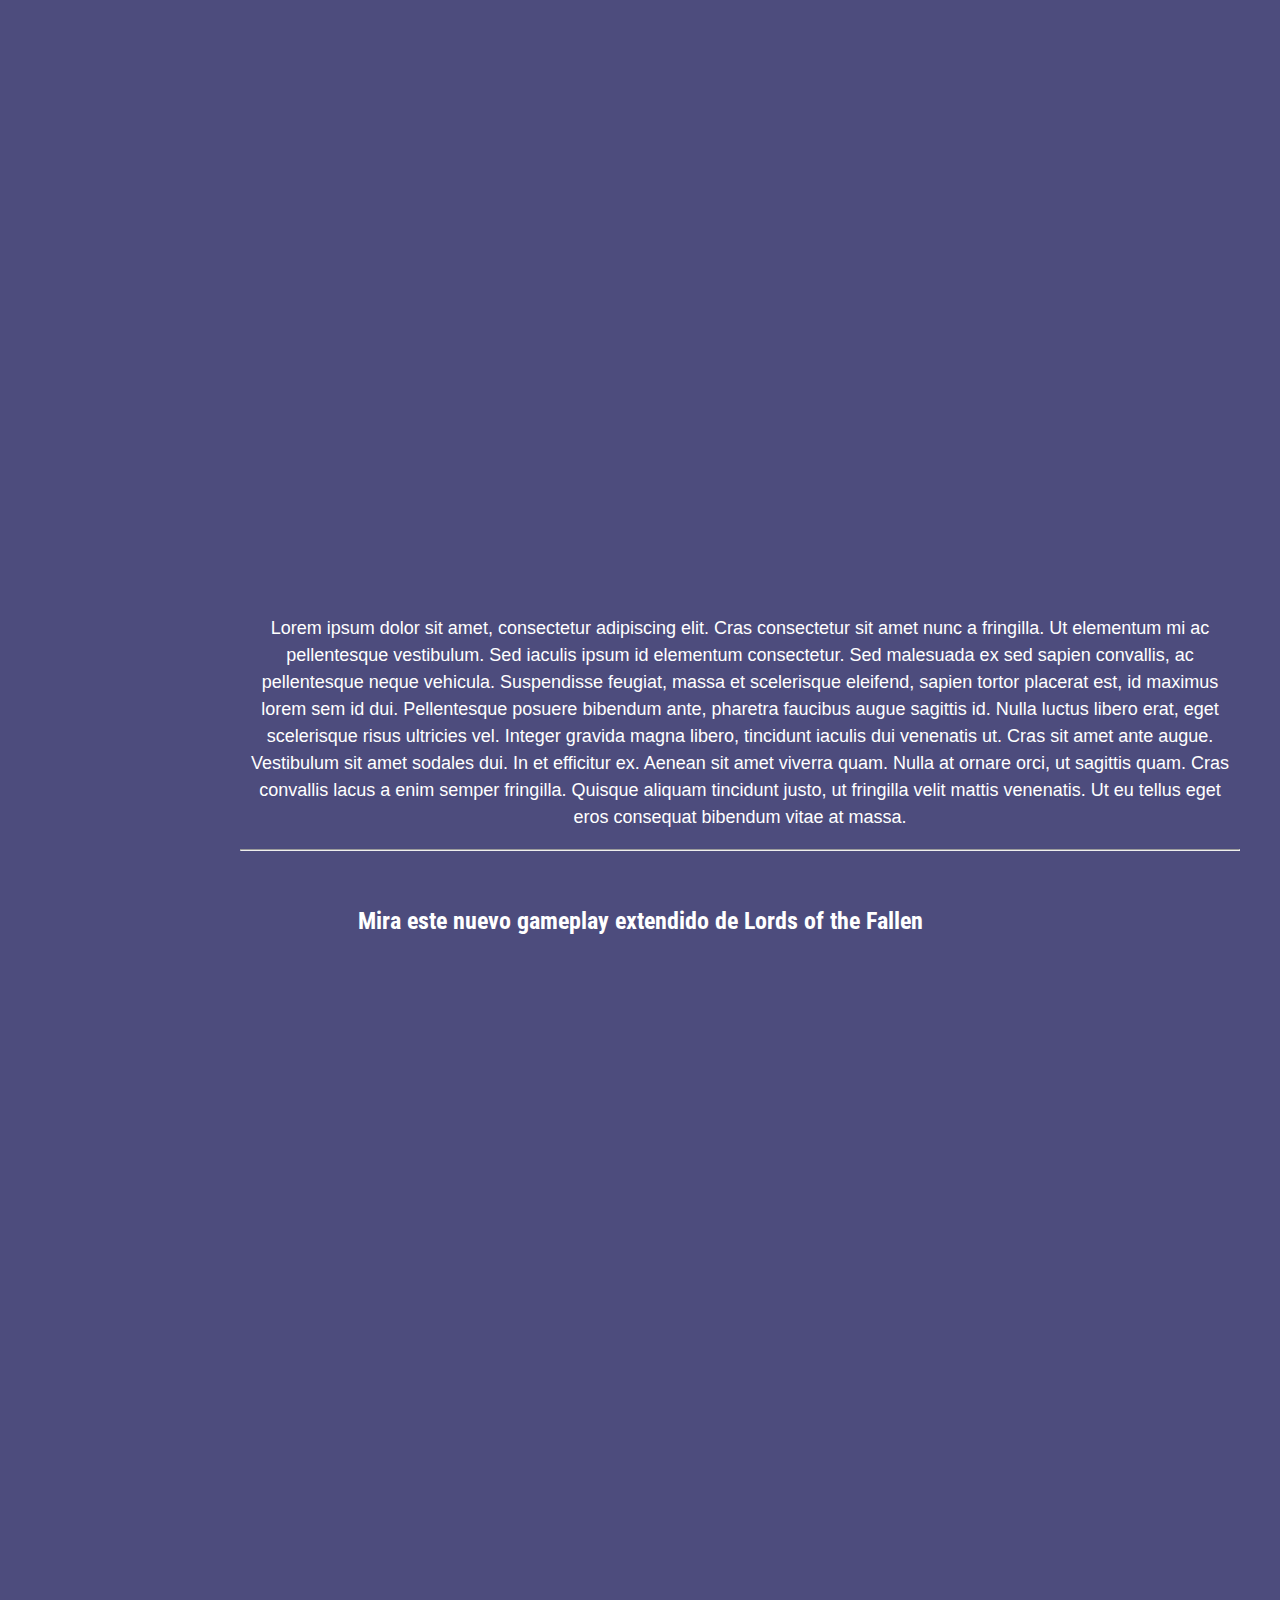
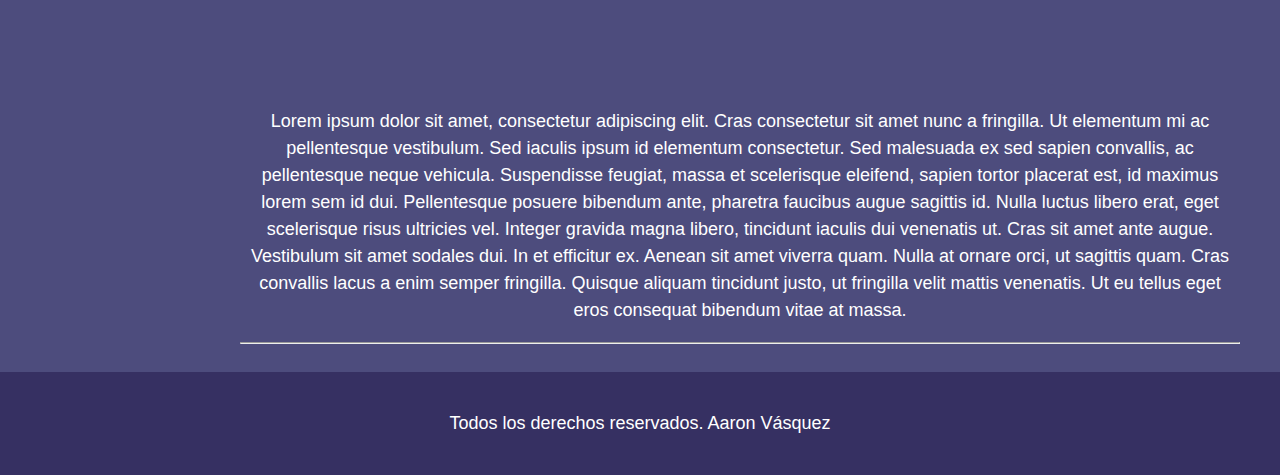
<file: src/main/resources/static/nuevo.html>
<!DOCTYPE html>
<!--
Click nbfs://nbhost/SystemFileSystem/Templates/Licenses/license-default.txt to change this license
Click nbfs://nbhost/SystemFileSystem/Templates/Other/html.html to edit this template
-->
<html>
    <head>
        <title>GameWeb</title>
        <meta charset="UTF-8">
        <meta name="viewport" content="width=device-width, initial-scale=1.0">
        <link rel="stylesheet" href="CSS/styles.css"/>
        <link rel="preconnect" href="https://fonts.gstatic.com" crossorigin>
        <link href="https://fonts.googleapis.com/css2?family=Roboto+Condensed:wght@400;700&display=swap" rel="stylesheet">
    </head>
    <body>
        <header class="header">
            <a class="header__link" href="index.html">

                <img class="header__logo"  src="img/logo.png" alt="alt"/>
                <h1 class="header__tittle" >GameWeb</h1>
            </a>
        </header>

        <nav class = "navegacion">
            <a class="navegacion__enlace"  href  = "index.html">Inicio</a>
            <a class="navegacion__enlace"  href  = "nuevo.html">Nuevo</a>
            <a class="navegacion__enlace"  href  = "categorias.html">Categorias</a>
            <a class="navegacion__enlace"  href  = "musica.html">Música</a>
           
            <a class="navegacion__enlace"  href  = "nosotros.html">Nosotros</a>
        </nav>

        <main class="contenedor">
            <h1>Nuevos Lanzamientos</h1>
            <div class="contenedor-nuevo">

                <article class="articulo_nuevo">
                    <h3>Nuevo trailer de Marvel's Spiderman 2</h3>
                    <figure class="contenedor_iframe">
                        <iframe class="iframe-responsive" width="1280" height="720" src="https://www.youtube.com/embed/rCIV0y8jNy4" title="Marvel’s Spider-Man 2 | Tráiler de la historia | PS5" frameborder="0" allow="accelerometer; autoplay; clipboard-write; encrypted-media; gyroscope; picture-in-picture; web-share" allowfullscreen>
                        </iframe>
                    </figure>
                    <p class="article__p">Lorem ipsum dolor sit amet, consectetur adipiscing elit. Cras consectetur sit amet nunc a fringilla. Ut elementum mi ac pellentesque vestibulum. Sed iaculis ipsum id elementum consectetur. Sed malesuada ex sed sapien convallis, ac pellentesque neque vehicula. Suspendisse feugiat, massa et scelerisque eleifend, sapien tortor placerat est, id maximus lorem sem id dui. Pellentesque posuere bibendum ante, pharetra faucibus augue sagittis id. Nulla luctus libero erat, eget scelerisque risus ultricies vel. Integer gravida magna libero, tincidunt iaculis dui venenatis ut. Cras sit amet ante augue. Vestibulum sit amet sodales dui. In et efficitur ex. Aenean sit amet viverra quam. Nulla at ornare orci, ut sagittis quam. Cras convallis lacus a enim semper fringilla. Quisque aliquam tincidunt justo, ut fringilla velit mattis venenatis. Ut eu tellus eget eros consequat bibendum vitae at massa.</p>
                    <hr class="article_hr" >
                </article>
                
                <article class="articulo_nuevo">
                    <h3>Ha salido nueva informacion relacionada FC24!, Mira este nuevo trailer</h3>
                    <figure class="contenedor_iframe">
                        <iframe width="1280" height="720" src="https://www.youtube.com/embed/XhP3Xh4LMA8" title="EA SPORTS FC™ 24 | Tráiler oficial de presentación de juego" frameborder="0" allow="accelerometer; autoplay; clipboard-write; encrypted-media; gyroscope; picture-in-picture; web-share" allowfullscreen>
                            
                        </iframe>
                    </figure>
                    <p class="article__p">Lorem ipsum dolor sit amet, consectetur adipiscing elit. Cras consectetur sit amet nunc a fringilla. Ut elementum mi ac pellentesque vestibulum. Sed iaculis ipsum id elementum consectetur. Sed malesuada ex sed sapien convallis, ac pellentesque neque vehicula. Suspendisse feugiat, massa et scelerisque eleifend, sapien tortor placerat est, id maximus lorem sem id dui. Pellentesque posuere bibendum ante, pharetra faucibus augue sagittis id. Nulla luctus libero erat, eget scelerisque risus ultricies vel. Integer gravida magna libero, tincidunt iaculis dui venenatis ut. Cras sit amet ante augue. Vestibulum sit amet sodales dui. In et efficitur ex. Aenean sit amet viverra quam. Nulla at ornare orci, ut sagittis quam. Cras convallis lacus a enim semper fringilla. Quisque aliquam tincidunt justo, ut fringilla velit mattis venenatis. Ut eu tellus eget eros consequat bibendum vitae at massa.</p>
                    <hr class="article_hr">
                </article>
                <article class="articulo_nuevo">
                    <h3>Mira este nuevo gameplay extendido de Lords of the Fallen</h3>
                    <figure class="contenedor_iframe">
                        <iframe width="1280" height="720" src="https://www.youtube.com/embed/iu-aJeLOhFo" title="Lords of the Fallen - Official Extended Gameplay Overview" frameborder="0" allow="accelerometer; autoplay; clipboard-write; encrypted-media; gyroscope; picture-in-picture; web-share" allowfullscreen>
                            
                        </iframe>
                    </figure>
                    <p class="article__p">Lorem ipsum dolor sit amet, consectetur adipiscing elit. Cras consectetur sit amet nunc a fringilla. Ut elementum mi ac pellentesque vestibulum. Sed iaculis ipsum id elementum consectetur. Sed malesuada ex sed sapien convallis, ac pellentesque neque vehicula. Suspendisse feugiat, massa et scelerisque eleifend, sapien tortor placerat est, id maximus lorem sem id dui. Pellentesque posuere bibendum ante, pharetra faucibus augue sagittis id. Nulla luctus libero erat, eget scelerisque risus ultricies vel. Integer gravida magna libero, tincidunt iaculis dui venenatis ut. Cras sit amet ante augue. Vestibulum sit amet sodales dui. In et efficitur ex. Aenean sit amet viverra quam. Nulla at ornare orci, ut sagittis quam. Cras convallis lacus a enim semper fringilla. Quisque aliquam tincidunt justo, ut fringilla velit mattis venenatis. Ut eu tellus eget eros consequat bibendum vitae at massa.</p>
                    <hr class="article_hr">
                </article>
                
                
                


            </div>

        </main>
        <footer class="footer">
            <p>Todos los derechos reservados. Aaron Vásquez</p>
        </footer>
    </body>
</html>
</file>
<file: src/main/resources/static/CSS/styles.css>
/*
Click nbfs://nbhost/SystemFileSystem/Templates/Licenses/license-default.txt to change this license
Click nbfs://nbhost/SystemFileSystem/Templates/Other/CascadeStyleSheet.css to edit this template
*/
/* 
    Created on : Sep 28, 2023, 3:36:06 PM
    Author     : arjoz
*/

html{
    box-sizing: border-box;
    font-size: 62.5%;
   
}

*, *:before, *:after {
    box-sizing: inherit;
}

body{
    
    background-color: #4D4C7D;
    font-size: 1.6rem;
    line-height: 1.5;
    font-family: 'Roboto Condensed', sans-serif;
    
    
}

p{
    font-size: 1.8rem;
    font-family: Arial, Helvetica, sans-serif;
    color: white;
    text-align: center;
}


a{
    text-decoration: none;
}

img{
    max-width: 100%;
}

.contenedor{
    max-width: 120rem;
    margin: 0 auto;
}

h1,h2,h3{
    text-align: center;
    color:  white ;
    font-family: 'Roboto Condensed', sans-serif;
}

h1{
    font-size: 4rem;
}
h2{
    font-size: 3.2rem;
}
h3{
    font-size: 2.4rem;
}

.header{
    display: flex;
    justify-content: center;
}

.navegacion {
    
    background-color: #363062;
    padding: 1rem 0;
    display: flex;
    justify-content: center;
    width: auto;
    gap: 2rem;
    margin-left: -1rem;
    margin-right: -1rem;
    font-weight: bold;
    font-size: 5rem;
}


.navegacion__enlace {
    color: white;
    font-variant: all-petite-caps;
}

.navegacion__enlace:hover{
    color: rgba(128, 128, 128, 0.5);
    transition: 0.5s
}

.footer{
    background-color:#363062;
    padding:2rem;
    text-align: center;
    margin-bottom: -1rem;
    margin-left:-1rem;
    margin-right: -1rem;
}

.header__logo{
    height: 10rem;
}

.header__link{
    display: flex;
    align-items: center
}

.header__tittle{
    margin: 10px;
    color: white
}

.header__tittle:hover{
    color: rgba(128, 128, 128, 0.5); /* Gris semi-transparente al hacer hover */
}

.grid{
    display: grid;
    grid-template-columns: repeat(3, 1fr);
    gap: 2rem;

}

.juego{
    background-color: #363062;
    padding: 1rem;
    margin-bottom: 2rem;
    border-radius: 1rem;




}


.juego:hover{
    background-color: rgba(128, 128, 128, 0.5);
    transition: 0.5s
}


.juego__nombre{
    text-align: center;
    font-weight: bold;
    font-size: 3rem;

}

.juego__precio{

    text-align: center;
    font-size: 3rem;
    background-color: #FFCE00;
    border-radius: 1rem;
    font-weight: bold;
    text-shadow:
        -1px -1px 0 #000,
        1px -1px 0 #000,
        -1px 1px 0 #000,
        1px 1px 0 #000; /* Sombra para simular el contorno */
}







.recorte {
    width: 550px;
    height: 550px;
    overflow: hidden;
    clip-path: inset(px 40px 20px 40px);
    
    
   
}

.recorte img {
    width: 100%; /* Ajustar el tamaño de la imagen al contenedor */
    height: 100%; /* Ajustar el tamaño de la imagen al contenedor */
    object-fit: cover; /* Manttiene la proporción de la imagen */
}
article{
    padding-bottom: 2rem;
}

.article__p{
    text-align: center;
    margin-left: 20rem;
}

.article_hr{

    margin-left: 20rem;

}

.nosotros_p{
    text-align: justify;
}


/*Contacto*/

.formulario{
    background-color: #363062;
    width: min(60rem, 100% ); /*utilizar el valor mas pequeno*/
    margin: 0 auto;
    padding: 3rem;
    border-radius: 1rem;
    margin-bottom: 2rem;
}

.formulario fieldset{
    border: none;
}

.formulario legend{
    text-align: center;
    font-size: 1.8rem;
    text-transform: uppercase;
    font-weight: bold;
    margin-bottom: 2rem;
    color: #fff

}

.contenedor-campos{

}



.campo label{
    color: white;
    font-weight: bold;
    margin-bottom: .5rem;
    display: block;
}

.campo textarea{
    height: 19rem;
}

.input-text{
    width: 100%;
    border: none;
    padding: 1.5rem;
    border-radius: .5rem;
}

.boton-enviar{
    background-color: #FFCE00;
    color: white;
    padding: 1rem 2rem;
    margin-top: 1rem;
    font-size: 2rem;
    text-decoration: none;
    text-transform: uppercase;
    font-weight: bold;
    border-radius: .5rem;
    text-align: center;
    border: none;
    width: auto;
    float: right;
}

.boton-enviar:hover{
    cursor: pointer;
}

.articulo_musica{
    
    text-align: center;

    margin: 0 auto;
}

.recorte_musica {
    max-width: 500px;
    height: auto;
    overflow: hidden;
    clip-path: inset(20px 40px 20px 40px); 
    border-radius: 30%;
}

.recorte_musica img {
    width: 100%;
    height: 100%;
    object-fit: cover;
    border-radius: 30%; 
}

aside{
    background-color: rgba(54, 48, 98, 0.36);;
    position: fixed;
    top: 2rem;
    margin-bottom: .1rem;
    margin-left: 0;
    bottom: 20px;
    width: 20%;
    border-radius: 0.5rem;
    
}

.informacion-juego{
   
    text-align: center;
    background-color: rgba(54, 48, 98, 0.36);;
    width: 100%;
    margin-bottom: 2rem;
    border-radius: 1rem;
   
}

.tabla_juego{
    display: block;
    width: 100%;
   
    
}
.juego__informacion--uni {
    display: flex;
    flex-direction: column;
    align-items: center;
    text-align: center;
    margin-top: 1rem;
    height: 10rem;
}

.juego__precio--uni {
    font-size: 3rem;
    background-color: #FFCE00;
    border-radius: 1rem;
    font-weight: bold;
    text-shadow:
        -1px -1px 0 #000,
        1px -1px 0 #000,
        -1px 1px 0 #000,
        1px 1px 0 #000;
    padding: 1rem 2rem;
}

.juego__precio--uni:hover{
    cursor: pointer;
    background-color: rgba(128, 128, 128, 0.5);
}

.juego__imagen--uni {
   
    max-width: 100%; 
    display: block; 
    height: 80rem;
    margin: 0 auto; 
    border-radius: 1rem;
}

.texto_tabla{
    font-size: 2rem;
    padding: 0rem 1rem;
}
</file>
